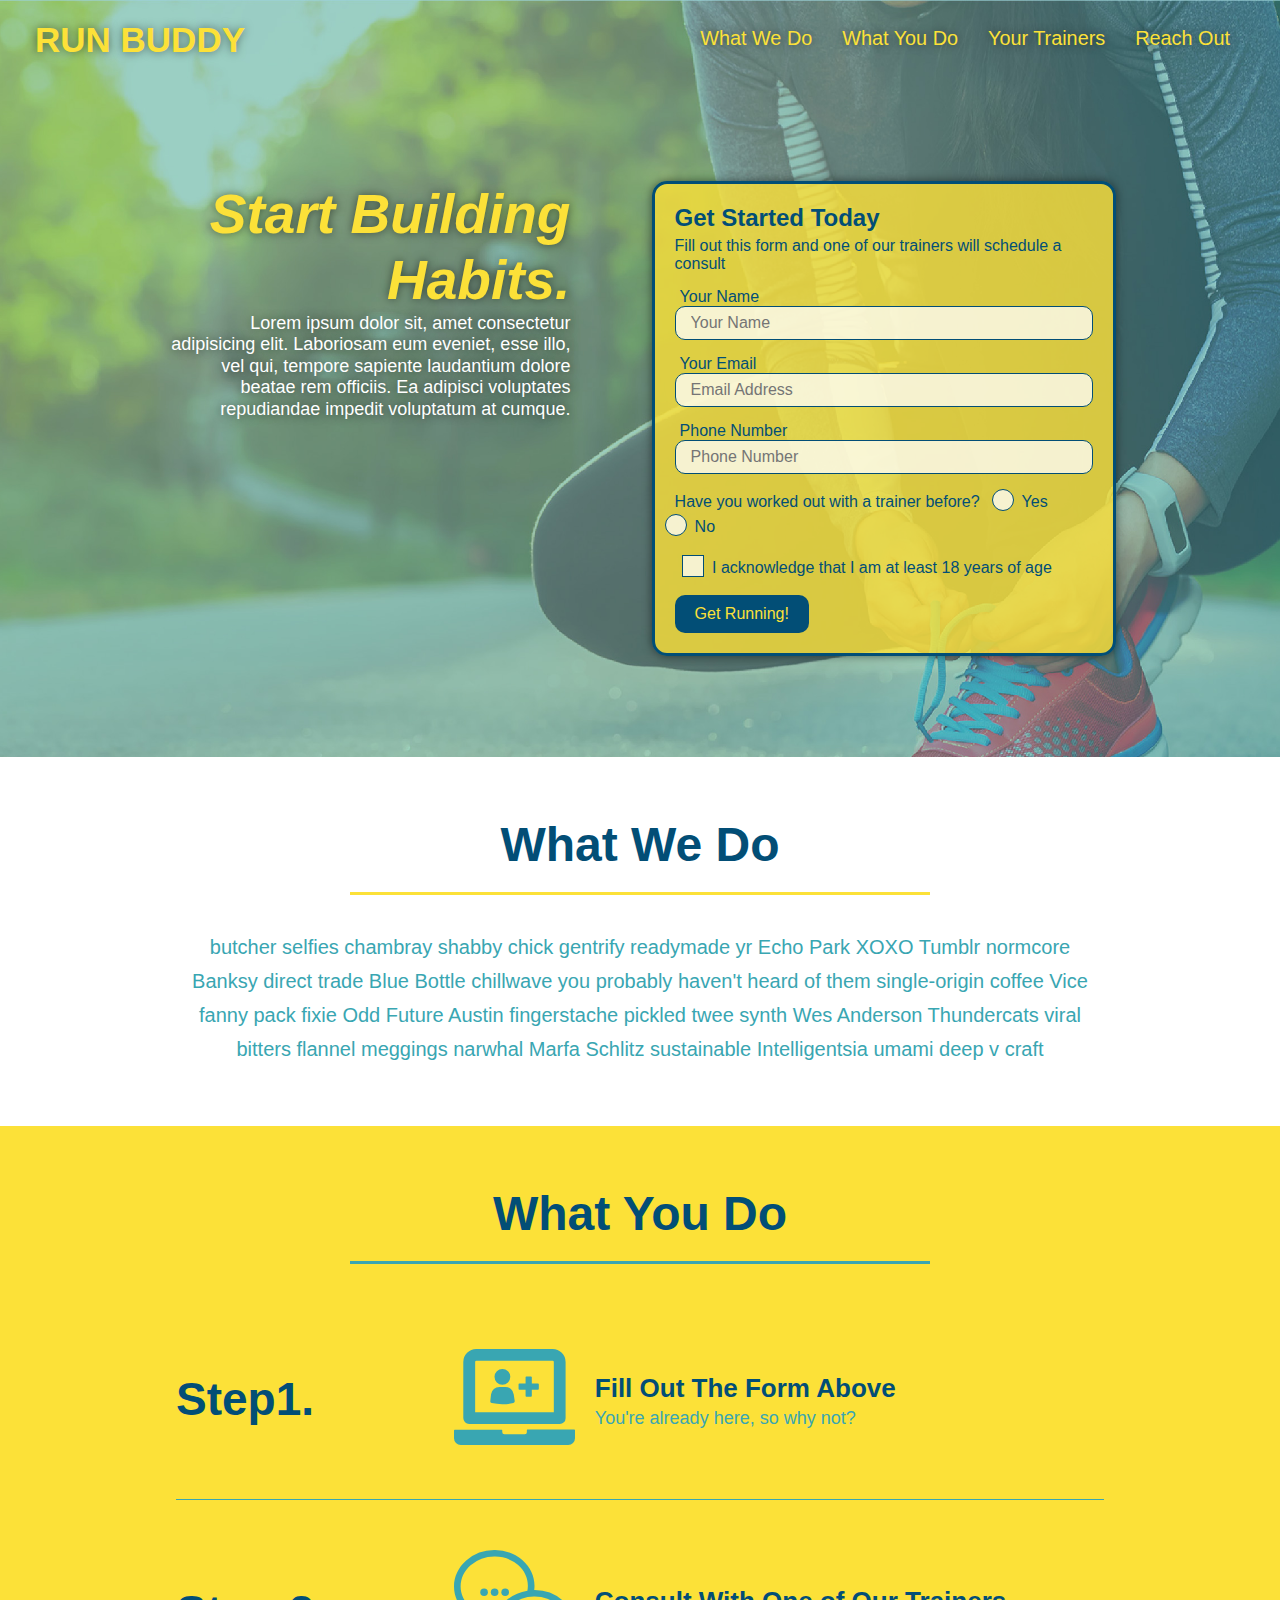
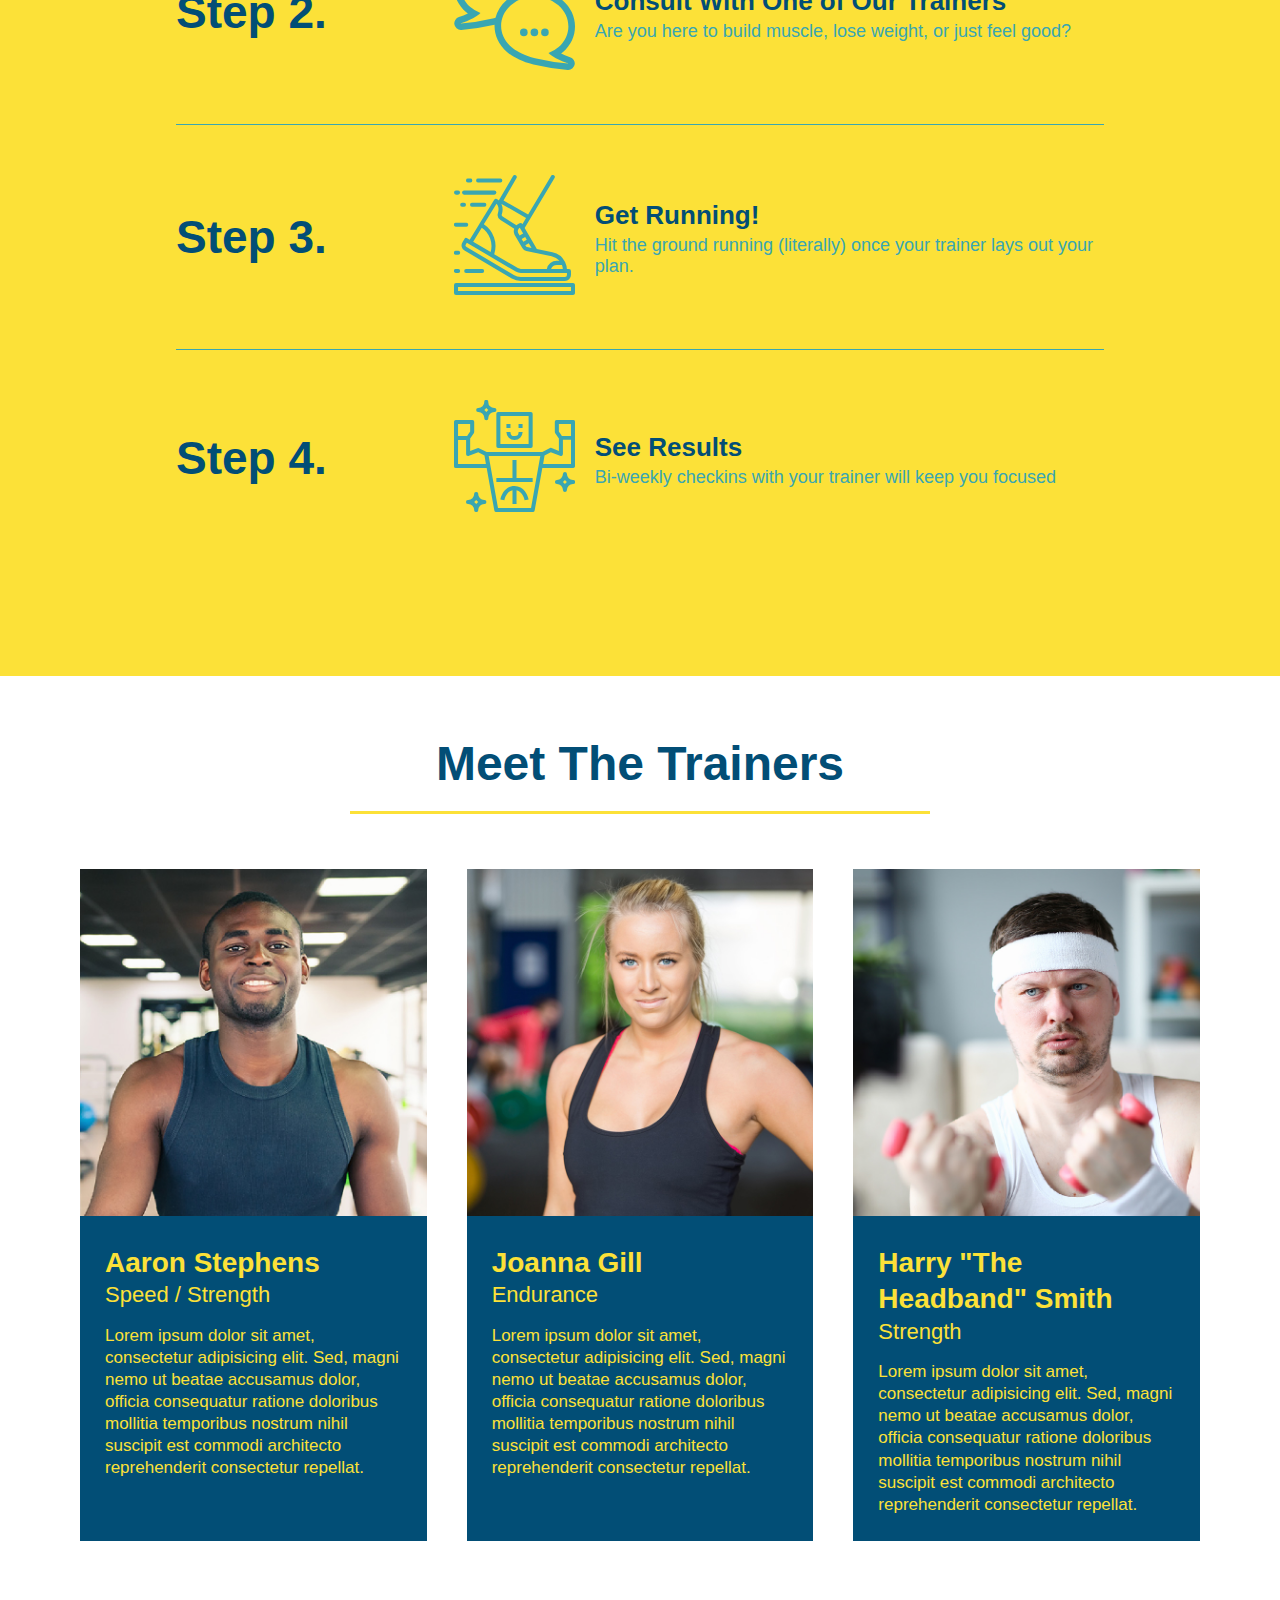
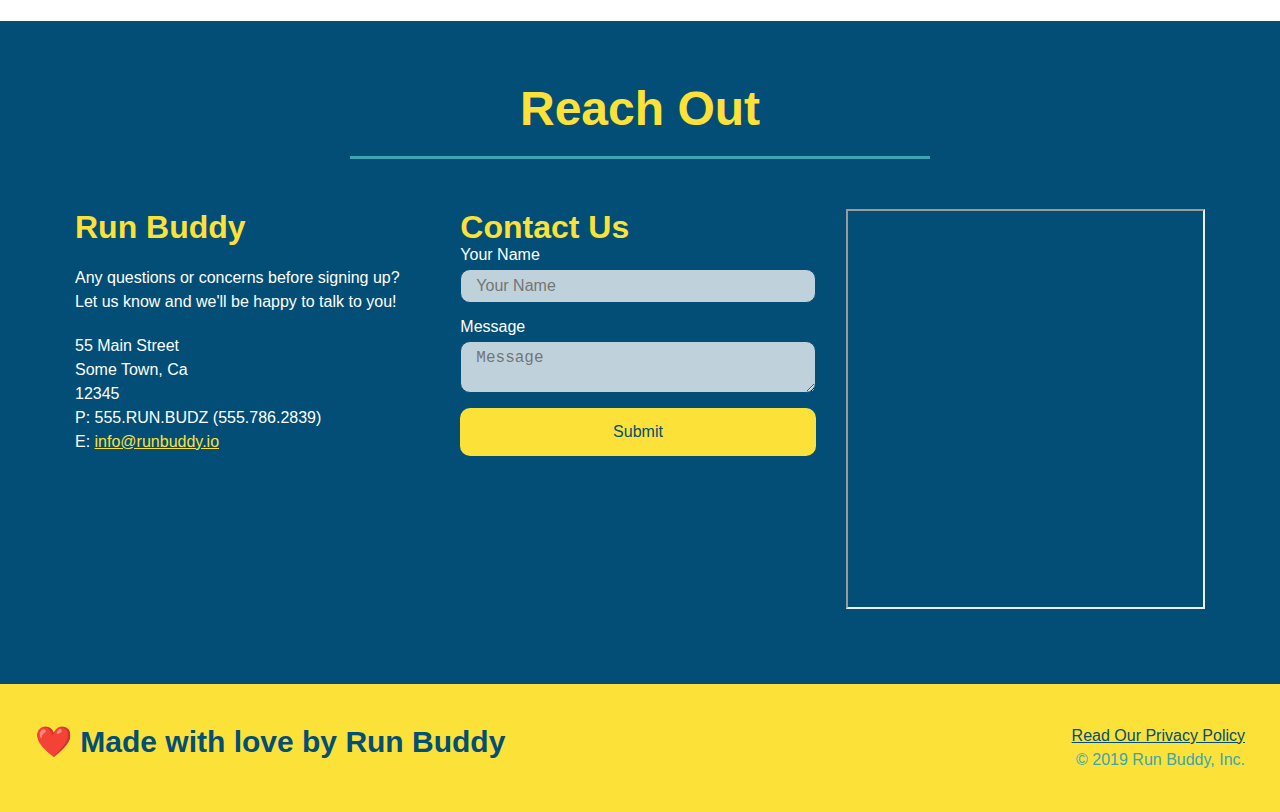
<file: index.html>
<!DOCTYPE html>

<html lang="en">

<head>
    <meta charset="UTF-8" />
    <meta name="viewport" content="width=device-width, initial-scale=1.0" />
    <title>Run Buddy</title>
    <link rel="stylesheet" href="./assets/css/style.css" />
</head>

<body>
    <!--navigation-->
    <header>
        <h1>
            <a href="index.html">RUN BUDDY</a>
        </h1>
        <nav>
            <!--Unordered list element-->
            <ul>
                <!--List item element-->
                <li>
                    <!--Anchor element-->
                    <a href="#what-we-do">What We Do</a>
                </li>
                <li>
                    <a href="#what-you-do">What You Do</a>
                </li>
                <li>
                    <a href="#your-trainers">Your Trainers</a>
                </li>
                <li>
                    <a href="#reach-out">Reach Out</a>
                </li>
            </ul>
        </nav>
    </header>
    <!--hero/jumbotron-->
    <section class="hero">
        <div class="hero-cta">
            <h2>Start Building Habits.</h2>
            <p>
                Lorem ipsum dolor sit, amet consectetur adipisicing elit. Laboriosam eum eveniet, esse illo, vel qui,
                tempore sapiente laudantium dolore beatae rem officiis. Ea adipisci voluptates repudiandae impedit
                voluptatum at cumque.
            </p>
        </div>
        <div class="hero-form">
            <h3>Get Started Today</h3>
            <p>Fill out this form and one of our trainers will schedule a consult</p>
            <form>
                <label for="name">Your Name</label>
                <input class="form-input" type="text" placeholder="Your Name" name="name" id="name" />
                <label for="email">Your Email</label>
                <input class="form-input" type="email" placeholder="Email Address" name="email" id="email" />
                <label for="phone">Phone Number</label>
                <input class="form-input" type="tel" placeholder="Phone Number" name="phone" id="phone" />
                <p>
                    Have you worked out with a trainer before?
                    <span class="radio-wrapper">
                        <input type="radio" name="trainer-confirm" id="trainer-yes" />
                        <label for="trainer-yes">Yes</label>
                    </span>
                    <span class="radio-wrapper">
                        <input type="radio" name="trainer-confirm" id="trainer-no" />
                        <label for="trainer-no">No</label>
                    </span>
                </p>
                <p>
                    <span class="checkbox-wrapper">
                        <input type="checkbox" name="age-confirm" id="checkbox" />
                        <label for="checkbox">I acknowledge that I am at least 18 years of age</label>
                    </span>
                </p>
                <button type="submit">Get Running!</button>
            </form>
        </div>
    </section>

    <!--"What we do"section-->
    <section id="what-we-do" class="intro">
        <div class="flex-row">
            <h2 class="section-title primary-border">What We Do</h2>
        </div>
        <div class="flex-row">
            <p>
                butcher selfies chambray shabby chick gentrify readymade yr Echo Park XOXO Tumblr normcore Banksy direct
                trade Blue Bottle chillwave you probably haven't heard of them single-origin coffee Vice fanny pack
                fixie Odd Future Austin fingerstache pickled twee synth Wes Anderson Thundercats viral bitters flannel
                meggings narwhal Marfa Schlitz sustainable Intelligentsia umami deep v craft
            </p>
        </div>
    </section>

    <!--"What you do" section-->
    <section id="what-you-do" class="steps">
        <div class="flex-row">
            <h2 class="section-title secondary-border">What You Do</h2>
        </div>
        <div class="step">
            <h3>Step1.</h3>
            <div class="step-info">
                <div class="step-img">
                    <img src="./assets/images/step-1.svg" alt="">
                </div>
                <div class="step-text">
                    <h4>Fill Out The Form Above</h4>
                    <p>You're already here, so why not?</p>
                </div>
            </div>
        </div>

        <div class="step">
            <h3>Step 2.</h3>
            <div class="step-info">
                <div class="step-img">
                    <img src="./assets/images/step-2.svg" alt="">
                </div>
                <div class="step-text">
                    <h4>Consult With One of Our Trainers</h4>
                    <p>Are you here to build muscle, lose weight, or just feel good?</p>
                </div>
            </div>
        </div>

        <div class="step">
            <h3>Step 3.</h3>
            <div class="step-info">
                <div class="step-img">
                    <img src="./assets/images/step-3.svg" alt="">
                </div>
                <div class="step-text">
                    <h4>Get Running!</h4>
                    <p>Hit the ground running (literally) once your trainer lays out your plan.</p>
                </div>
            </div>
        </div>

        <div class="step">
            <h3>Step 4.</h3>
            <div class="step-info">
                <div class="step-img">
                    <img src="./assets/images/step-4.svg" alt="">
                </div>
                <div class="step-text">
                    <h4>See Results</h4>
                    <p>Bi-weekly checkins with your trainer will keep you focused</p>
                </div>
            </div>
        </div>

    </section>

    <!--"Meet the trainers" section-->
    <section id="your-trainers">
        <div class="flex-row">
            <h2 class="section-title primary-border">Meet The Trainers</h2>
        </div>
        <div class="trainers">
            <article class="trainer">
                <img src="./assets/images/trainer-1.jpg"
                    alt="Arron Stephens in his workout clothes, ready to pump iron" />
                <div class="trainer-bio">
                    <h3 class="trainer-name">Aaron Stephens</h3>
                    <h4 class="trainer-role">Speed / Strength</h4>
                    <p>
                        Lorem ipsum dolor sit amet, consectetur adipisicing elit. Sed, magni nemo ut beatae accusamus
                        dolor, officia consequatur ratione doloribus mollitia temporibus nostrum nihil suscipit est
                        commodi architecto reprehenderit consectetur repellat.
                    </p>
                </div>
            </article>
            <article class="trainer">
                <img src="./assets/images/trainer-2.jpg" alt="Joanna Gill cooling off after a workout" />
                <div class="trainer-bio">
                    <h3 class="trainer-name">Joanna Gill</h3>
                    <h4 class="trainer-role">Endurance</h4>
                    <p>
                        Lorem ipsum dolor sit amet, consectetur adipisicing elit. Sed, magni nemo ut beatae accusamus
                        dolor, officia consequatur ratione doloribus mollitia temporibus nostrum nihil suscipit est
                        commodi architecto reprehenderit consectetur repellat.
                    </p>
                </div>
            </article>
            <article class="trainer">
                <img src="./assets/images/trainer-3.jpg"
                    alt="Harry Smith wearing a headband and lifting comically small pink weights" />
                <div class="trainer-bio">
                    <h3 class="trainer-name">Harry "The Headband" Smith</h3>
                    <h4 class="triner-role">Strength</h4>
                    <p>
                        Lorem ipsum dolor sit amet, consectetur adipisicing elit. Sed, magni nemo ut beatae accusamus
                        dolor, officia consequatur ratione doloribus mollitia temporibus nostrum nihil suscipit est
                        commodi architecto reprehenderit consectetur repellat.
                    </p>
                </div>
            </article>
        </div>
    </section>

    <!--"reach out section"-->
    <section id="reach-out" class="contact">
        <div class="flex-row">
            <h2 class="section-title secondary-border">Reach Out</h2>
        </div>
        <div class="contact-info">
            <div>
                <h3>Run Buddy</h3>
                <p>
                    Any questions or concerns before signing up?
                    <br />
                    Let us know and we'll be happy to talk to you!
                </p>
                <address>
                    55 Main Street <br />
                    Some Town, Ca <br />
                    12345 <br />
                    P: 555.RUN.BUDZ (555.786.2839)<br />
                    E: <a href="mailto:info@runbuddy.io">info@runbuddy.io</a>
                </address>
            </div>
            <div class="contact-form">
                <h3>Contact Us</h3>
                <form>
                    <label for="contact-name">Your Name</label>
                    <input type="text" id="contact-name" placeholder="Your Name" />

                    <label for="contact-message">Message</label>
                    <textarea id="contact-message" placeholder="Message"></textarea>

                    <button type="submit">Submit</button>
                </form>
            </div>
            <iframe
                src="https://www.google.com/maps/embed?pb=!1m18!1m12!1m3!1d2814.662576297594!2d-93.2508030840978!3d45.13317297909851!2m3!1f0!2f0!3f0!3m2!1i1024!2i768!4f13.1!3m3!1m2!1s0x52b3251acd92aef7%3A0x8edff1b5c4cf6e91!2s8955%20Van%20Buren%20St%20NE%2C%20Blaine%2C%20MN%2055434!5e0!3m2!1sen!2sus!4v1651111092657!5m2!1sen!2sus">
            </iframe>

        </div>
    </section>

    <!--footer-->
    <footer>
        <h2>❤️ Made with love by Run Buddy</h2>
        <div>
            <a href="./privacy-policy.html">Read Our Privacy Policy</a><br />
            &copy; 2019 Run Buddy, Inc.
        </div>
    </footer>
</body>

</html>
</file>
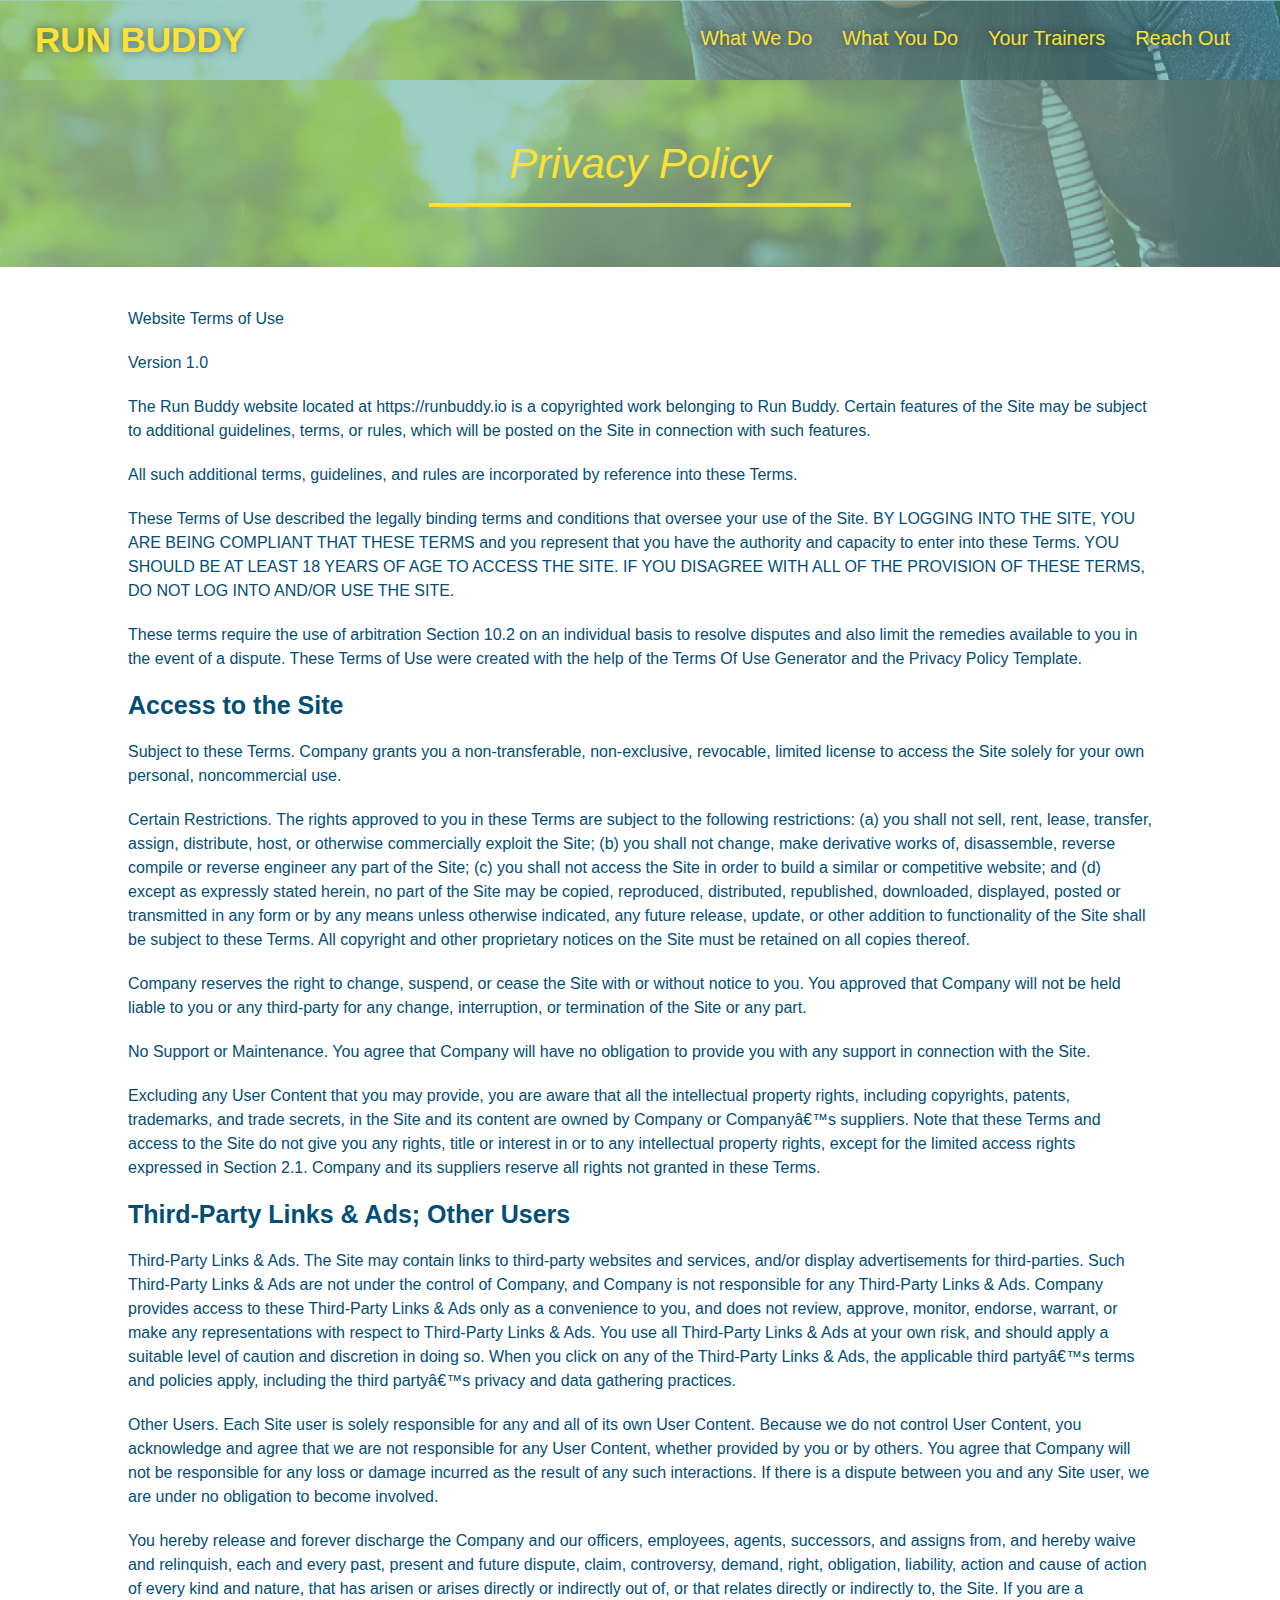
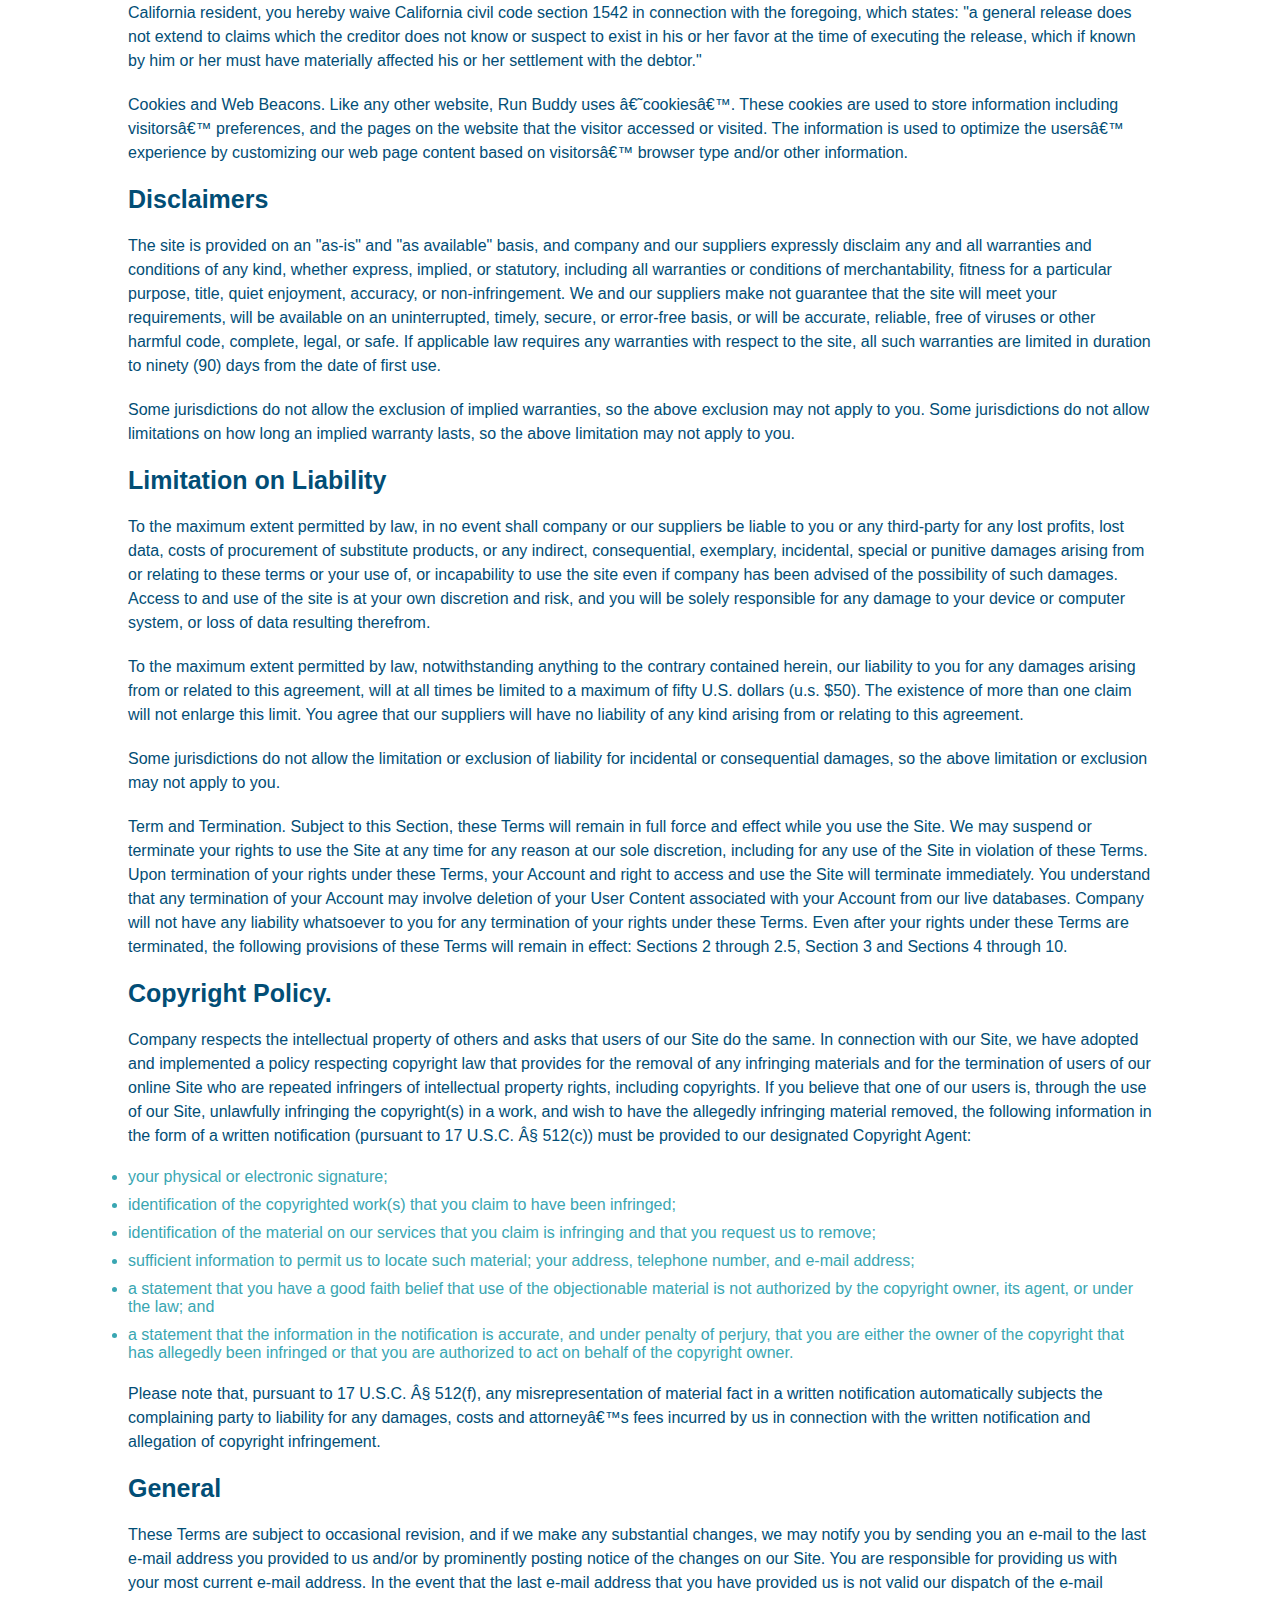
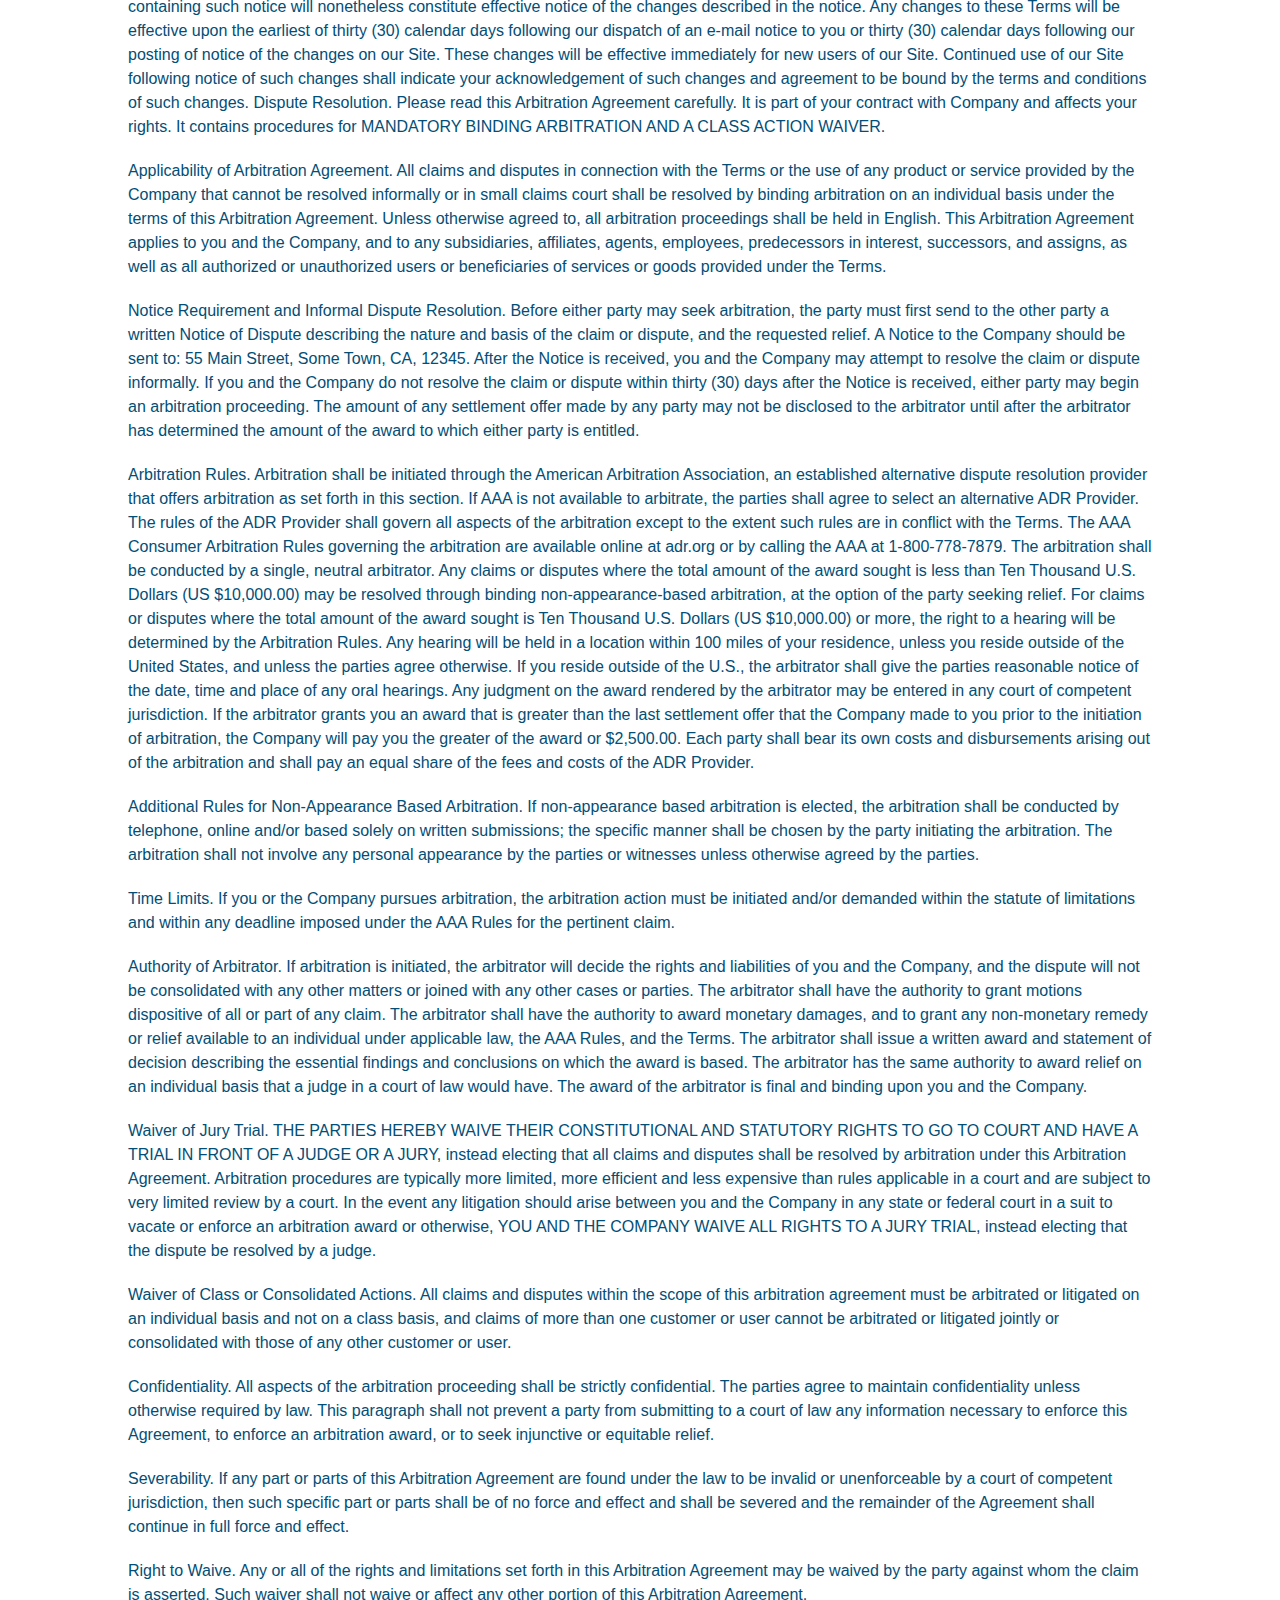
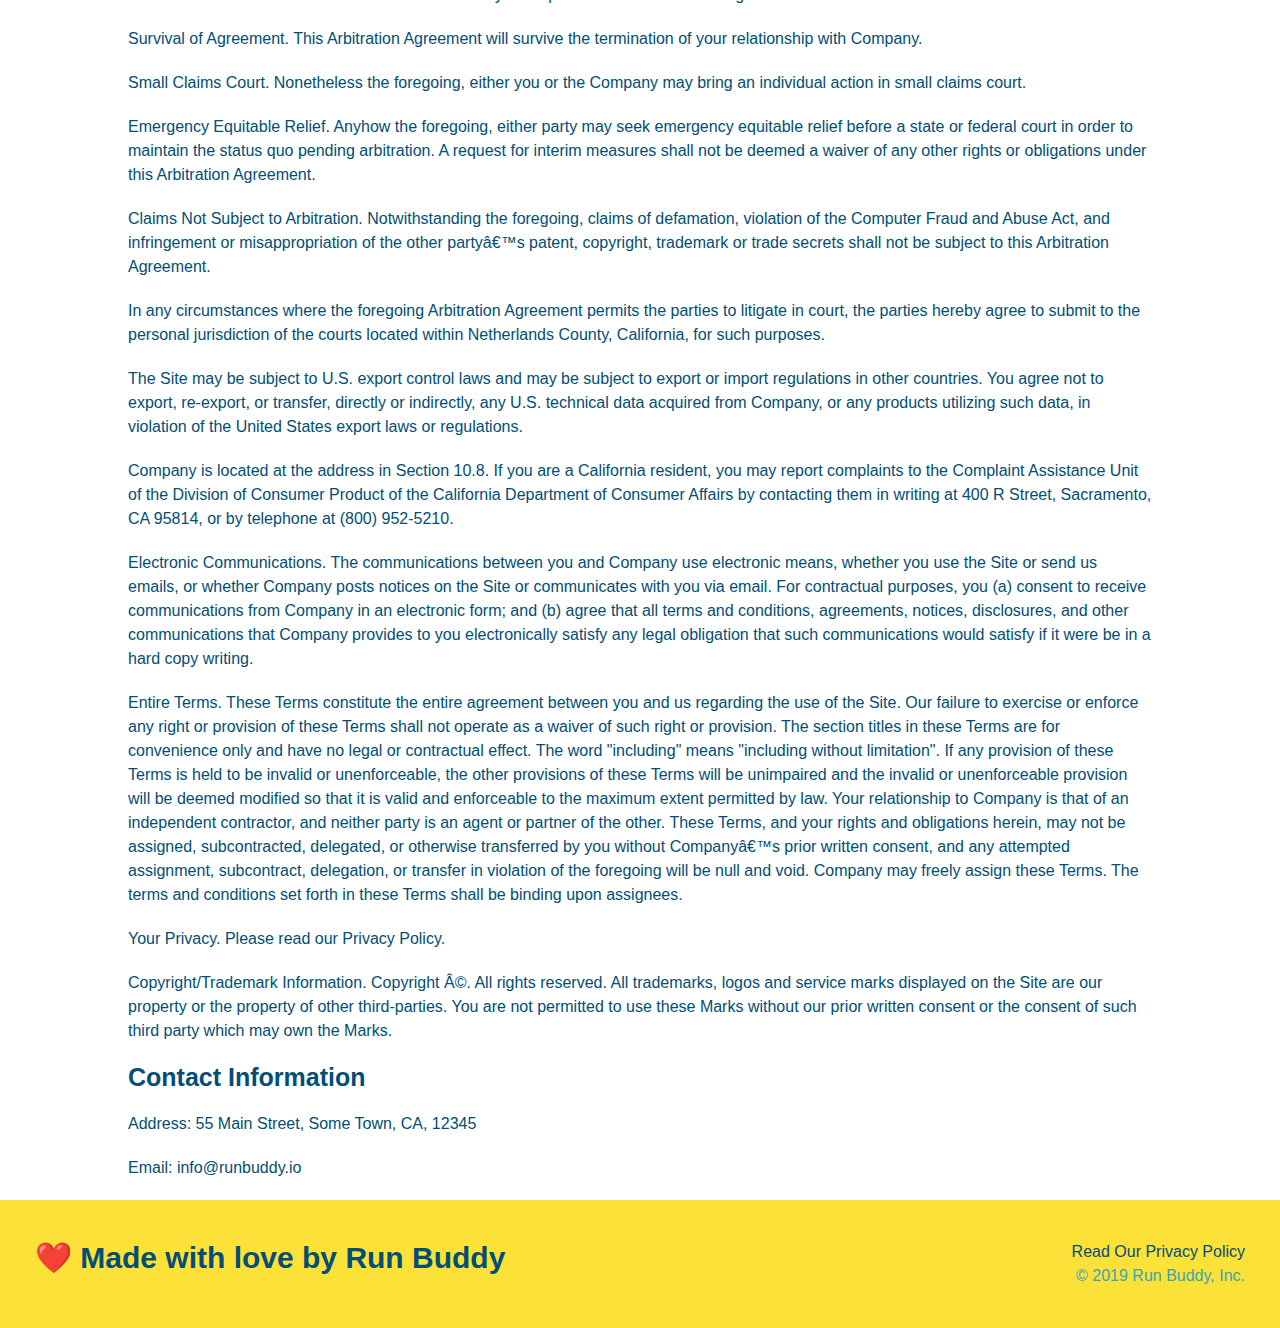
<file: privacy-policy.html>
<!DOCTYPE html>
<html lang="en">
  <head>
    <meta charset="UTF-8" />
    <meta name="viewport" content="width=device-width, initial-scale=1.0"/>
    <title>Privacy Policy - Run Buddy</title>
    <link rel="stylesheet" href="./assets/css/style.css">
    <link rel="stylesheet" href="./assets/css/secondary-styles.css">
  </head>
  <body>
    <header>
        <h1>
            <a href="/">RUN BUDDY</a>
        </h1>
        <nav>
            <!--Unordered list element-->
            <ul>
                <!--List item element-->
                <li>
                    <!--Anchor element-->
                    <a href="./index.html#what-we-do">What We Do</a>
                </li>
                <li>
                    <a href="./index.html#what-you-do">What You Do</a>
                </li>
                <li>
                    <a href="./index.html#your-trainers">Your Trainers</a>
                </li>
                <li>
                    <a href="./index.html#reach-out">Reach Out</a>
                </li>
            </ul>
        </nav>
    </header>
    <section class="hero">
        <h2 class="page-title">
            Privacy Policy
        </h2>
    </section>
    <article class="secondary-content">
        <p>
            Website Terms of Use
          </p>
    
          <p>
            Version 1.0
          </p>
    
          <p>
            The Run Buddy website located at https://runbuddy.io is a copyrighted work belonging to Run Buddy. Certain
            features of the Site may be subject to additional guidelines, terms, or rules, which will be posted on the Site
            in connection with such features.
          </p>
    
          <p>
            All such additional terms, guidelines, and rules are incorporated by reference into these Terms.
          </p>
    
          <p>
            These Terms of Use described the legally binding terms and conditions that oversee your use of the Site. BY
            LOGGING INTO THE SITE, YOU ARE BEING COMPLIANT THAT THESE TERMS and you represent that you have the authority
            and capacity to enter into these Terms. YOU SHOULD BE AT LEAST 18 YEARS OF AGE TO ACCESS THE SITE. IF YOU
            DISAGREE WITH ALL OF THE PROVISION OF THESE TERMS, DO NOT LOG INTO AND/OR USE THE SITE.
          </p>
    
          <p>
            These terms require the use of arbitration Section 10.2 on an individual basis to resolve disputes and also
            limit the remedies available to you in the event of a dispute. These Terms of Use were created with the help of
            the Terms Of Use Generator and the Privacy Policy Template.
          </p>
    
          <h3>
            Access to the Site
          </h3>
    
          <p>
            Subject to these Terms. Company grants you a non-transferable, non-exclusive, revocable, limited license to
            access the Site solely for your own personal, noncommercial use.
          </p>
    
          <p>
            Certain Restrictions. The rights approved to you in these Terms are subject to the following restrictions: (a)
            you shall not sell, rent, lease, transfer, assign, distribute, host, or otherwise commercially exploit the Site;
            (b) you shall not change, make derivative works of, disassemble, reverse compile or reverse engineer any part of
            the Site; (c) you shall not access the Site in order to build a similar or competitive website; and (d) except
            as expressly stated herein, no part of the Site may be copied, reproduced, distributed, republished, downloaded,
            displayed, posted or transmitted in any form or by any means unless otherwise indicated, any future release,
            update, or other addition to functionality of the Site shall be subject to these Terms. All copyright and other
            proprietary notices on the Site must be retained on all copies thereof.
          </p>
    
          <p>
            Company reserves the right to change, suspend, or cease the Site with or without notice to you. You approved
            that Company will not be held liable to you or any third-party for any change, interruption, or termination of
            the Site or any part.
          </p>
    
          <p>
            No Support or Maintenance. You agree that Company will have no obligation to provide you with any support in
            connection with the Site.
          </p>
    
          <p>
            Excluding any User Content that you may provide, you are aware that all the intellectual property rights,
            including copyrights, patents, trademarks, and trade secrets, in the Site and its content are owned by Company
            or Companyâ€™s suppliers. Note that these Terms and access to the Site do not give you any rights, title or
            interest in or to any intellectual property rights, except for the limited access rights expressed in Section
            2.1. Company and its suppliers reserve all rights not granted in these Terms.
          </p>
    
          <h3>
            Third-Party Links & Ads; Other Users
          </h3>
    
          <p>
            Third-Party Links & Ads. The Site may contain links to third-party websites and services, and/or display
            advertisements for third-parties. Such Third-Party Links & Ads are not under the control of Company, and Company
            is not responsible for any Third-Party Links & Ads. Company provides access to these Third-Party Links & Ads
            only as a convenience to you, and does not review, approve, monitor, endorse, warrant, or make any
            representations with respect to Third-Party Links & Ads. You use all Third-Party Links & Ads at your own risk,
            and should apply a suitable level of caution and discretion in doing so. When you click on any of the
            Third-Party Links & Ads, the applicable third partyâ€™s terms and policies apply, including the third partyâ€™s
            privacy and data gathering practices.
          </p>
    
          <p>
            Other Users. Each Site user is solely responsible for any and all of its own User Content. Because we do not
            control User Content, you acknowledge and agree that we are not responsible for any User Content, whether
            provided by you or by others. You agree that Company will not be responsible for any loss or damage incurred as
            the result of any such interactions. If there is a dispute between you and any Site user, we are under no
            obligation to become involved.
          </p>
    
          <p>
            You hereby release and forever discharge the Company and our officers, employees, agents, successors, and
            assigns from, and hereby waive and relinquish, each and every past, present and future dispute, claim,
            controversy, demand, right, obligation, liability, action and cause of action of every kind and nature, that has
            arisen or arises directly or indirectly out of, or that relates directly or indirectly to, the Site. If you are
            a California resident, you hereby waive California civil code section 1542 in connection with the foregoing,
            which states: "a general release does not extend to claims which the creditor does not know or suspect to exist
            in his or her favor at the time of executing the release, which if known by him or her must have materially
            affected his or her settlement with the debtor."
          </p>
    
          <p>
            Cookies and Web Beacons. Like any other website, Run Buddy uses â€˜cookiesâ€™. These cookies are used to store
            information including visitorsâ€™ preferences, and the pages on the website that the visitor accessed or visited.
            The information is used to optimize the usersâ€™ experience by customizing our web page content based on visitorsâ€™
            browser type and/or other information.
          </p>
    
          <h3>
            Disclaimers
          </h3>
    
          <p>
            The site is provided on an "as-is" and "as available" basis, and company and our suppliers expressly disclaim
            any and all warranties and conditions of any kind, whether express, implied, or statutory, including all
            warranties or conditions of merchantability, fitness for a particular purpose, title, quiet enjoyment, accuracy,
            or non-infringement. We and our suppliers make not guarantee that the site will meet your requirements, will be
            available on an uninterrupted, timely, secure, or error-free basis, or will be accurate, reliable, free of
            viruses or other harmful code, complete, legal, or safe. If applicable law requires any warranties with respect
            to the site, all such warranties are limited in duration to ninety (90) days from the date of first use.
          </p>
    
          <p>
            Some jurisdictions do not allow the exclusion of implied warranties, so the above exclusion may not apply to
            you. Some jurisdictions do not allow limitations on how long an implied warranty lasts, so the above limitation
            may not apply to you.
          </p>
    
          <h3>
            Limitation on Liability
          </h3>
    
          <p>
            To the maximum extent permitted by law, in no event shall company or our suppliers be liable to you or any
            third-party for any lost profits, lost data, costs of procurement of substitute products, or any indirect,
            consequential, exemplary, incidental, special or punitive damages arising from or relating to these terms or
            your use of, or incapability to use the site even if company has been advised of the possibility of such
            damages. Access to and use of the site is at your own discretion and risk, and you will be solely responsible
            for any damage to your device or computer system, or loss of data resulting therefrom.
          </p>
    
          <p>
            To the maximum extent permitted by law, notwithstanding anything to the contrary contained herein, our liability
            to you for any damages arising from or related to this agreement, will at all times be limited to a maximum of
            fifty U.S. dollars (u.s. $50). The existence of more than one claim will not enlarge this limit. You agree that
            our suppliers will have no liability of any kind arising from or relating to this agreement.
          </p>
    
          <p>
            Some jurisdictions do not allow the limitation or exclusion of liability for incidental or consequential
            damages, so the above limitation or exclusion may not apply to you.
          </p>
    
          <p>
            Term and Termination. Subject to this Section, these Terms will remain in full force and effect while you use
            the Site. We may suspend or terminate your rights to use the Site at any time for any reason at our sole
            discretion, including for any use of the Site in violation of these Terms. Upon termination of your rights under
            these Terms, your Account and right to access and use the Site will terminate immediately. You understand that
            any termination of your Account may involve deletion of your User Content associated with your Account from our
            live databases. Company will not have any liability whatsoever to you for any termination of your rights under
            these Terms. Even after your rights under these Terms are terminated, the following provisions of these Terms
            will remain in effect: Sections 2 through 2.5, Section 3 and Sections 4 through 10.
          </p>
    
          <h3>
            Copyright Policy.
          </h3>
    
          <p>
            Company respects the intellectual property of others and asks that users of our Site do the same. In connection
            with our Site, we have adopted and implemented a policy respecting copyright law that provides for the removal
            of any infringing materials and for the termination of users of our online Site who are repeated infringers of
            intellectual property rights, including copyrights. If you believe that one of our users is, through the use of
            our Site, unlawfully infringing the copyright(s) in a work, and wish to have the allegedly infringing material
            removed, the following information in the form of a written notification (pursuant to 17 U.S.C. Â§ 512(c)) must
            be provided to our designated Copyright Agent:
          </p>
    
          <ul>
            <li>
              your physical or electronic signature;
            </li>
            <li>
              identification of the copyrighted work(s) that you claim to have been infringed;
            </li>
            <li>
              identification of the material on our services that you claim is infringing and that you request us to remove;
            </li>
            <li>
              sufficient information to permit us to locate such material; your address, telephone number, and e-mail
              address;
            </li>
            <li>
              a statement that you have a good faith belief that use of the objectionable material is not authorized by the
              copyright owner, its agent, or under the law; and
            </li>
            <li>
              a statement that the information in the notification is accurate, and under penalty of perjury, that you are
              either the owner of the copyright that has allegedly been infringed or that you are authorized to act on
              behalf of the copyright owner.
            </li>
          </ul>
    
          <p>
            Please note that, pursuant to 17 U.S.C. Â§ 512(f), any misrepresentation of material fact in a written
            notification automatically subjects the complaining party to liability for any damages, costs and attorneyâ€™s
            fees incurred by us in connection with the written notification and allegation of copyright infringement.
          </p>
    
          <h3>
            General
          </h3>
    
          <p>
            These Terms are subject to occasional revision, and if we make any substantial changes, we may notify you by
            sending you an e-mail to the last e-mail address you provided to us and/or by prominently posting notice of the
            changes on our Site. You are responsible for providing us with your most current e-mail address. In the event
            that the last e-mail address that you have provided us is not valid our dispatch of the e-mail containing such
            notice will nonetheless constitute effective notice of the changes described in the notice. Any changes to these
            Terms will be effective upon the earliest of thirty (30) calendar days following our dispatch of an e-mail
            notice to you or thirty (30) calendar days following our posting of notice of the changes on our Site. These
            changes will be effective immediately for new users of our Site. Continued use of our Site following notice of
            such changes shall indicate your acknowledgement of such changes and agreement to be bound by the terms and
            conditions of such changes. Dispute Resolution. Please read this Arbitration Agreement carefully. It is part of
            your contract with Company and affects your rights. It contains procedures for MANDATORY BINDING ARBITRATION AND
            A CLASS ACTION WAIVER.
          </p>
    
          <p>
            Applicability of Arbitration Agreement. All claims and disputes in connection with the Terms or the use of any
            product or service provided by the Company that cannot be resolved informally or in small claims court shall be
            resolved by binding arbitration on an individual basis under the terms of this Arbitration Agreement. Unless
            otherwise agreed to, all arbitration proceedings shall be held in English. This Arbitration Agreement applies to
            you and the Company, and to any subsidiaries, affiliates, agents, employees, predecessors in interest,
            successors, and assigns, as well as all authorized or unauthorized users or beneficiaries of services or goods
            provided under the Terms.
          </p>
    
          <p>
            Notice Requirement and Informal Dispute Resolution. Before either party may seek arbitration, the party must
            first send to the other party a written Notice of Dispute describing the nature and basis of the claim or
            dispute, and the requested relief. A Notice to the Company should be sent to: 55 Main Street, Some Town, CA,
            12345. After the Notice is received, you and the Company may attempt to resolve the claim or dispute informally.
            If you and the Company do not resolve the claim or dispute within thirty (30) days after the Notice is received,
            either party may begin an arbitration proceeding. The amount of any settlement offer made by any party may not
            be disclosed to the arbitrator until after the arbitrator has determined the amount of the award to which either
            party is entitled.
          </p>
    
          <p>
            Arbitration Rules. Arbitration shall be initiated through the American Arbitration Association, an established
            alternative dispute resolution provider that offers arbitration as set forth in this section. If AAA is not
            available to arbitrate, the parties shall agree to select an alternative ADR Provider. The rules of the ADR
            Provider shall govern all aspects of the arbitration except to the extent such rules are in conflict with the
            Terms. The AAA Consumer Arbitration Rules governing the arbitration are available online at adr.org or by
            calling the AAA at 1-800-778-7879. The arbitration shall be conducted by a single, neutral arbitrator. Any
            claims or disputes where the total amount of the award sought is less than Ten Thousand U.S. Dollars (US
            $10,000.00) may be resolved through binding non-appearance-based arbitration, at the option of the party seeking
            relief. For claims or disputes where the total amount of the award sought is Ten Thousand U.S. Dollars (US
            $10,000.00) or more, the right to a hearing will be determined by the Arbitration Rules. Any hearing will be
            held in a location within 100 miles of your residence, unless you reside outside of the United States, and
            unless the parties agree otherwise. If you reside outside of the U.S., the arbitrator shall give the parties
            reasonable notice of the date, time and place of any oral hearings. Any judgment on the award rendered by the
            arbitrator may be entered in any court of competent jurisdiction. If the arbitrator grants you an award that is
            greater than the last settlement offer that the Company made to you prior to the initiation of arbitration, the
            Company will pay you the greater of the award or $2,500.00. Each party shall bear its own costs and
            disbursements arising out of the arbitration and shall pay an equal share of the fees and costs of the ADR
            Provider.
          </p>
    
          <p>
            Additional Rules for Non-Appearance Based Arbitration. If non-appearance based arbitration is elected, the
            arbitration shall be conducted by telephone, online and/or based solely on written submissions; the specific
            manner shall be chosen by the party initiating the arbitration. The arbitration shall not involve any personal
            appearance by the parties or witnesses unless otherwise agreed by the parties.
          </p>
    
          <p>
            Time Limits. If you or the Company pursues arbitration, the arbitration action must be initiated and/or demanded
            within the statute of limitations and within any deadline imposed under the AAA Rules for the pertinent claim.
          </p>
    
          <p>
            Authority of Arbitrator. If arbitration is initiated, the arbitrator will decide the rights and liabilities of
            you and the Company, and the dispute will not be consolidated with any other matters or joined with any other
            cases or parties. The arbitrator shall have the authority to grant motions dispositive of all or part of any
            claim. The arbitrator shall have the authority to award monetary damages, and to grant any non-monetary remedy
            or relief available to an individual under applicable law, the AAA Rules, and the Terms. The arbitrator shall
            issue a written award and statement of decision describing the essential findings and conclusions on which the
            award is based. The arbitrator has the same authority to award relief on an individual basis that a judge in a
            court of law would have. The award of the arbitrator is final and binding upon you and the Company.
          </p>
    
          <p>
            Waiver of Jury Trial. THE PARTIES HEREBY WAIVE THEIR CONSTITUTIONAL AND STATUTORY RIGHTS TO GO TO COURT AND HAVE
            A TRIAL IN FRONT OF A JUDGE OR A JURY, instead electing that all claims and disputes shall be resolved by
            arbitration under this Arbitration Agreement. Arbitration procedures are typically more limited, more efficient
            and less expensive than rules applicable in a court and are subject to very limited review by a court. In the
            event any litigation should arise between you and the Company in any state or federal court in a suit to vacate
            or enforce an arbitration award or otherwise, YOU AND THE COMPANY WAIVE ALL RIGHTS TO A JURY TRIAL, instead
            electing that the dispute be resolved by a judge.
          </p>
    
          <p>
            Waiver of Class or Consolidated Actions. All claims and disputes within the scope of this arbitration agreement
            must be arbitrated or litigated on an individual basis and not on a class basis, and claims of more than one
            customer or user cannot be arbitrated or litigated jointly or consolidated with those of any other customer or
            user.
          </p>
    
          <p>
            Confidentiality. All aspects of the arbitration proceeding shall be strictly confidential. The parties agree to
            maintain confidentiality unless otherwise required by law. This paragraph shall not prevent a party from
            submitting to a court of law any information necessary to enforce this Agreement, to enforce an arbitration
            award, or to seek injunctive or equitable relief.
          </p>
    
          <p>
            Severability. If any part or parts of this Arbitration Agreement are found under the law to be invalid or
            unenforceable by a court of competent jurisdiction, then such specific part or parts shall be of no force and
            effect and shall be severed and the remainder of the Agreement shall continue in full force and effect.
          </p>
    
          <p>
            Right to Waive. Any or all of the rights and limitations set forth in this Arbitration Agreement may be waived
            by the party against whom the claim is asserted. Such waiver shall not waive or affect any other portion of this
            Arbitration Agreement.
          </p>
    
          <p>
            Survival of Agreement. This Arbitration Agreement will survive the termination of your relationship with
            Company.
          </p>
    
          <p>
            Small Claims Court. Nonetheless the foregoing, either you or the Company may bring an individual action in small
            claims court.
          </p>
    
          <p>
            Emergency Equitable Relief. Anyhow the foregoing, either party may seek emergency equitable relief before a
            state or federal court in order to maintain the status quo pending arbitration. A request for interim measures
            shall not be deemed a waiver of any other rights or obligations under this Arbitration Agreement.
          </p>
    
          <p>
            Claims Not Subject to Arbitration. Notwithstanding the foregoing, claims of defamation, violation of the
            Computer Fraud and Abuse Act, and infringement or misappropriation of the other partyâ€™s patent, copyright,
            trademark or trade secrets shall not be subject to this Arbitration Agreement.
          </p>
    
          <p>
            In any circumstances where the foregoing Arbitration Agreement permits the parties to litigate in court, the
            parties hereby agree to submit to the personal jurisdiction of the courts located within Netherlands County,
            California, for such purposes.
          </p>
    
          <p>
            The Site may be subject to U.S. export control laws and may be subject to export or import regulations in other
            countries. You agree not to export, re-export, or transfer, directly or indirectly, any U.S. technical data
            acquired from Company, or any products utilizing such data, in violation of the United States export laws or
            regulations.
          </p>
    
          <p>
            Company is located at the address in Section 10.8. If you are a California resident, you may report complaints
            to the Complaint Assistance Unit of the Division of Consumer Product of the California Department of Consumer
            Affairs by contacting them in writing at 400 R Street, Sacramento, CA 95814, or by telephone at (800) 952-5210.
          </p>
    
          <p>
            Electronic Communications. The communications between you and Company use electronic means, whether you use the
            Site or send us emails, or whether Company posts notices on the Site or communicates with you via email. For
            contractual purposes, you (a) consent to receive communications from Company in an electronic form; and (b)
            agree that all terms and conditions, agreements, notices, disclosures, and other communications that Company
            provides to you electronically satisfy any legal obligation that such communications would satisfy if it were be
            in a hard copy writing.
          </p>
    
          <p>
            Entire Terms. These Terms constitute the entire agreement between you and us regarding the use of the Site. Our
            failure to exercise or enforce any right or provision of these Terms shall not operate as a waiver of such right
            or provision. The section titles in these Terms are for convenience only and have no legal or contractual
            effect. The word "including" means "including without limitation". If any provision of these Terms is held to be
            invalid or unenforceable, the other provisions of these Terms will be unimpaired and the invalid or
            unenforceable provision will be deemed modified so that it is valid and enforceable to the maximum extent
            permitted by law. Your relationship to Company is that of an independent contractor, and neither party is an
            agent or partner of the other. These Terms, and your rights and obligations herein, may not be assigned,
            subcontracted, delegated, or otherwise transferred by you without Companyâ€™s prior written consent, and any
            attempted assignment, subcontract, delegation, or transfer in violation of the foregoing will be null and void.
            Company may freely assign these Terms. The terms and conditions set forth in these Terms shall be binding upon
            assignees.
          </p>
    
          <p>
            Your Privacy. Please read our Privacy Policy.
          </p>
    
          <p>
            Copyright/Trademark Information. Copyright Â©. All rights reserved. All trademarks, logos and service marks
            displayed on the Site are our property or the property of other third-parties. You are not permitted to use
            these Marks without our prior written consent or the consent of such third party which may own the Marks.
          </p>
    
          <h3>
            Contact Information
          </h3>
    
          <p>
            Address: 55 Main Street, Some Town, CA, 12345
          </p>
    
          <p>
            Email: info@runbuddy.io
          </p>
    </article>
    <footer>
        <h2>❤️ Made with love by Run Buddy</h2>
        <div>
            <a>Read Our Privacy Policy</a><br />
            &copy; 2019 Run Buddy, Inc.
        </div>
    </footer>
  </body>
</html>
</file>
<file: assets/css/style.css>
:root{
    --primary-color: #fce138;
    --secondary-color: #024e76;
    --tertiary-color: #39a6b2;
}

* {
    margin: 0;
    padding: 0;
    box-sizing: border-box;
}

body {
    font-family: Helvetica, Arial, sans-serif;
    color: var(--tertiary-color);
}

header {
    padding: 20px 35px;
    background-color: var(--tertiary-color);
    display: flex;
    justify-content: space-between;
    flex-wrap: wrap;
    position: -webkit-sticky;
    position: sticky;
    top: 0;
    background-image: url("../images/hero-bg.jpg");
    background-size: cover;
    background-position: center;
    background-attachment: fixed;
    background-position: 80%;
    z-index: 9999;
}

header h1 {
    font-weight: bold;
    font-size: 35px;
    color: var(--primary-color);
    margin: 0;
    font-family: 'Trebuchet MS', 'Lucida Sans Unicode', 'Lucida Grande', 'Lucida Sans', Arial, sans-serif;
    text-shadow: 0 0 10px rgba(0,0,0,0.5);
}

header a {
    color: var(--primary-color);
    text-decoration: none;
}

header nav {
    margin: 7px 0;
    text-shadow: 0 0 10px rgba(0,0,0,0.5);
}

header nav ul {
    display: flex;
    flex-wrap: wrap;
    justify-content: space-between;
    align-items: center;
    list-style: none;
}

header nav ul li a {
    padding: 10px 15px;
    font-weight: lighter;
    font-size: 1.55vw;
}

header nav ul li a:hover {
    background: var(--primary-color);
    color: var(--secondary-color);
    border-radius: 15px;
    text-shadow: none;
}

footer {
    background-color: var(--primary-color);
    width: 100%;
    padding: 40px 35px;
    display: flex;
    justify-content: space-between;
    flex-wrap: wrap;
}

footer h2 {
    color: var(--secondary-color);
    font-size: 30px;
    margin: 0;
}

footer div {
    line-height: 1.5;
    text-align: right;
}

footer a {
    color: var(--secondary-color);
}

section {
    padding: 60px;
}

.hero {
    background-image: url("../images/hero-bg.jpg");
    background-size: cover;
    background-position: center;
    display: flex;
    justify-content: center;
    flex-wrap: wrap;
    align-items: flex-start;
    background-attachment: fixed;
    background-position: 80%;
}

.hero-form {
    color: var(--secondary-color);
    background-color: rgba(252,225,56,0.8);
    padding: 20px;
    border: 3px solid var(--secondary-color);
    width: 40%;
    margin: 3.5%;
    box-shadow: 0 0 10px rgba(0,0,0,0.5);
    border-radius: 15px;
}

.hero-cta {
    width: 35%;
    text-align: right;
    margin: 3.5%;
    color: #fff;
    font-size: 18px;
    line-height: 1.2;
    text-shadow: 0 0 10px rgba(0,0,0,0.5);
}

.hero-cta h2 {
    font-style: italic;
    font-size: 55px;
    color: var(--primary-color);
}

.hero-form h3 {
    font-size: 24px;
    margin: 0;
}

.hero-form p {
    margin: 5px 0px 15px 0px;
}

.form-input {
    font-size: 16px;
    border: var(--secondary-color) solid 1px;
    padding: 7px 15px;
    display: block;
    width: 100%;
    color: var(--secondary-color);
    margin-bottom: 15px;
    border-radius: 10px;
    background-color: rgba(255,255,255, 0.75);
}

.form-input:focus {
    background-color: rgba(255,255,255, 1);
    outline: none;
}

.hero-form label {
    margin: 0 5px;
}

.hero-form button {
    background-color: var(--secondary-color);
    color: var(--primary-color);
    padding: 10px 20px;
    font-size: 16px;
    border: none;
    border-radius: 10px;
}

.hero-form button:hover {
    background-color: var(--tertiary-color);  
}

.checkbox-wrapper input, .radio-wrapper input{
    opacity: 0;
}

.checkbox-wrapper input + label::after, 
.radio-wrapper input + label::after{
    content: none;
}

.checkbox-wrapper input:checked + label::after, 
.radio-wrapper input:checked + label::after{
    content: "";
}
.checkbox-wrapper label, .radio-wrapper label{
    position: relative;
    left: 10px;
    margin: 10px;
    line-height: 1.6;
}

.radio-wrapper label::before{
    border-radius: 50%;
}

.radio-wrapper label::after{
    content: "";
    width: 20px;
    height: 20px;
    border-radius: 50%;
    background: var(--secondary-color);
    position: absolute;
    left: -29px;
    top: -3px;
    background-image: radial-gradient(circle,var(--tertiary-color),var(--secondary-color));
}

.checkbox-wrapper label::after{
    content: "";
    height: 6px;
    width: 14px;
    border-left: 2px solid var(--secondary-color);
    border-bottom: 2px solid var(--secondary-color);
    position: absolute;
    left: -26px;
    top: 1px;
    transform: rotate(-58deg);
}

.checkbox-wrapper label::before, .radio-wrapper label::before{
    content: "";
    height: 20px;
    width: 20px;
    background: rgba(255,255,255,0.75);
    border: 1px solid var(--secondary-color);
    position: absolute;
    top: -4px;
    left: -30px;
}

.intro p {
    line-height: 1.7;
    color: var(--tertiary-color);
    width: 80%;
    font-size: 20px;
    margin: 0 auto;
    text-align: center;
}

.steps {
    background: var(--primary-color)
}

.step {
    margin: 50px auto;
    padding-bottom: 50px;
    width: 80%;
    display: flex;
    flex-wrap: wrap;
    align-items: center;
    justify-content: space-between;
}

.step:not(:last-child){
    border-bottom: 1px solid var(--tertiary-color);
}

.step h3 {
    color: var(--secondary-color);
    font-size: 46px;
    flex: 1 30%;
}

.step-info {
    flex: 2 70%;
    display: flex;
    flex-wrap: wrap;
    align-items: center;
}

.step-img {
    flex: 1 12%;
    margin-right: 20px;
}

.step-img img {
    max-width: 100%;
}

.step-text {
    flex: 12;
}

.step-text p {
    color: var(--tertiary-color);
    font-size: 18px;
}

.step-text h4 {
    font-size: 26px;
    line-height: 1.5;
    color: var(--secondary-color);
}

.section-title {
    font-size: 48px;
    color: var(--secondary-color);
    border-bottom: 3px solid;
    padding-bottom: 20px;
    text-align: center;
    margin: 0 auto 35px auto;
    width: 50%;
}

.primary-border {
    border-color: var(--primary-color);
}

.secondary-border {
    border-color: var(--tertiary-color);
}

.trainers {
    width: 100%;
    margin: 0 auto;
    display: flex;
    flex-wrap: wrap;
    justify-content: space-around;
}

.trainer {
    margin: 20px;
    background: var(--secondary-color);
    color: var(--primary-color);
    flex: 1;
}

.trainer img {
    width: 100%;
}

.trainer-bio {
    padding: 25px;
    line-height: 1.3;
}

.text-left {
    text-align: left;
}

.text-right {
    text-align: right;
}

.flex-row {
    display: flex;
}

.trainer-bio h3 {
    font-size: 28px;
}

.trainer-bio h4 {
    font-weight: lighter;
    font-size: 22px;
    margin-bottom: 15px;
}

.trainer-bio p {
    font-size: 17px;
}

.contact {
    background-color: var(--secondary-color);
}

.contact h2 {
    color: var(--primary-color);
}

.contact-info {
    display: flex;
    justify-content: space-between;
    flex-wrap: wrap;
}

.contact-info>* {
    flex: 1;
    margin: 15px;
}

.contact-info iframe {
    height: 400px;
}

.contact-info div {
    color: white;

}

.contact h3 {
    color: var(--primary-color);
    font-size: 32px;
}

.contact-info p,
.contact-info address {
    margin: 20px 0;
    line-height: 1.5;
    font-size: 16px;
    font-style: normal;
}

.contact-info a {
    color: var(--primary-color);
}

.contact-form input,
.contact-form textarea {
    border: 1px solid var(--secondary-color);
    display: block;
    padding: 7px 15px;
    font-size: 16px;
    color: var(--secondary-color);
    width: 100%;
    margin-bottom: 15px;
    margin-top: 5px;
    border-radius: 10px;
    background-color: rgba(255,255,255, 0.75);
}

.contact-form input:focus,
.contact-form textarea:focus {
    background-color: rgba(255,255,255, 1);
    outline: none;
}

.contact-form button {
    width: 100%;
    border: none;
    background: var(--primary-color);
    color: var(--secondary-color);
    text-align: center;
    padding: 15px 0;
    font-size: 16px;
    border-radius: 10px;
}

.contact-form button:hover {
    color: var(--primary-color);
    background: var(--tertiary-color);
}

/* MEDIA QUERY FOR SMALLER DESKTOP SCREENS AND SMALLER */
@media screen and (max-width: 980px) {
    header {
        /* this will be applied on any screen smaller than 980px */
        padding-bottom: 0;
        justify-content: center;
        position: relative;
    }

    header h1 {
        width: 100%;
        text-align: center;
    }

    header nav ul {
        margin-top: 20px;
        width: 100%;
        justify-content: center;
    }

    header nav ul li a {
        font-size: 20px;
    }

    footer h2,
    footer div {
        text-align: center;
        width: 100%;
    }

    .hero-cta,
    .hero-form {
        width: 100%;
    }

    .hero-cta {
        text-align: center;
    }

    .section-title {
        width: 80%;
    }

    .trainer {
        flex: 0 70%;
    }

    .contact-info iframe {
        flex: 1 100%;
    }
}

/* MEDIA QUERY FOR TABLETS AND SMALLER */
@media screen and (max-width: 768px) {
    section {
        /* this will be applied on any screen between 768px and 575px */
        padding: 30px 15px;
    }

    .step h3 {
        flex: 1 100%;
        text-align: center;
    }

    .step-info {
        flex: 2 100%;
        text-align: center;
        justify-content: center;
    }

    .step-img {
        flex: 0 32%;
        margin-right: 0;
        margin-top: 15px;
        margin-bottom: 15px;
    }

    .step-text {
        flex: 100%;
    }
}

/* MEDIA QUERY FOR MOBILE PHONES AND SMALLER */
@media screen and (max-width: 575px) {
    .hero-form button {
        /* this will be applied on any screen smaller than 575px */
        width: 100%;
    }

    .section-title {
        width: 95%;
    }

    .intro p {
        width: 100%;
    }

    .trainer {
        flex: 0 100%;
    }

    .contact-info {
        text-align: center;
    }

    .contact-info>* {
        flex: 0 100%;
    }

    .contact-form {
        order: 3;
    }
}
</file>
<file: assets/css/secondary-styles.css>
.hero {
    background-position: bottom;
    height: auto;
    text-align: center;
    margin-bottom: 40px;
}
.page-title{
    color: #fce138;
    display: inline-block;
    border-bottom: 4px solid #fce138;
    padding: 0 80px 15px 80px;
    font-weight: normal;
    font-size: 42px;
    font-style: italic;
}
.secondary-content{
    width:80% ;
    margin: 0 auto 0 auto;
    color: #024e76;
}
.secondary-content h3{
    font-size: 25px;
    margin: 20px 0 20px 0 ;
}
.secondary-content p{
    font-size: 16px;
    line-height: 1.5;
    margin: 20px 0 20px 0;
}
.secondary-content li{
    color: #39a6b2;
    margin: 10px 0 10px 0;
}
</file>
